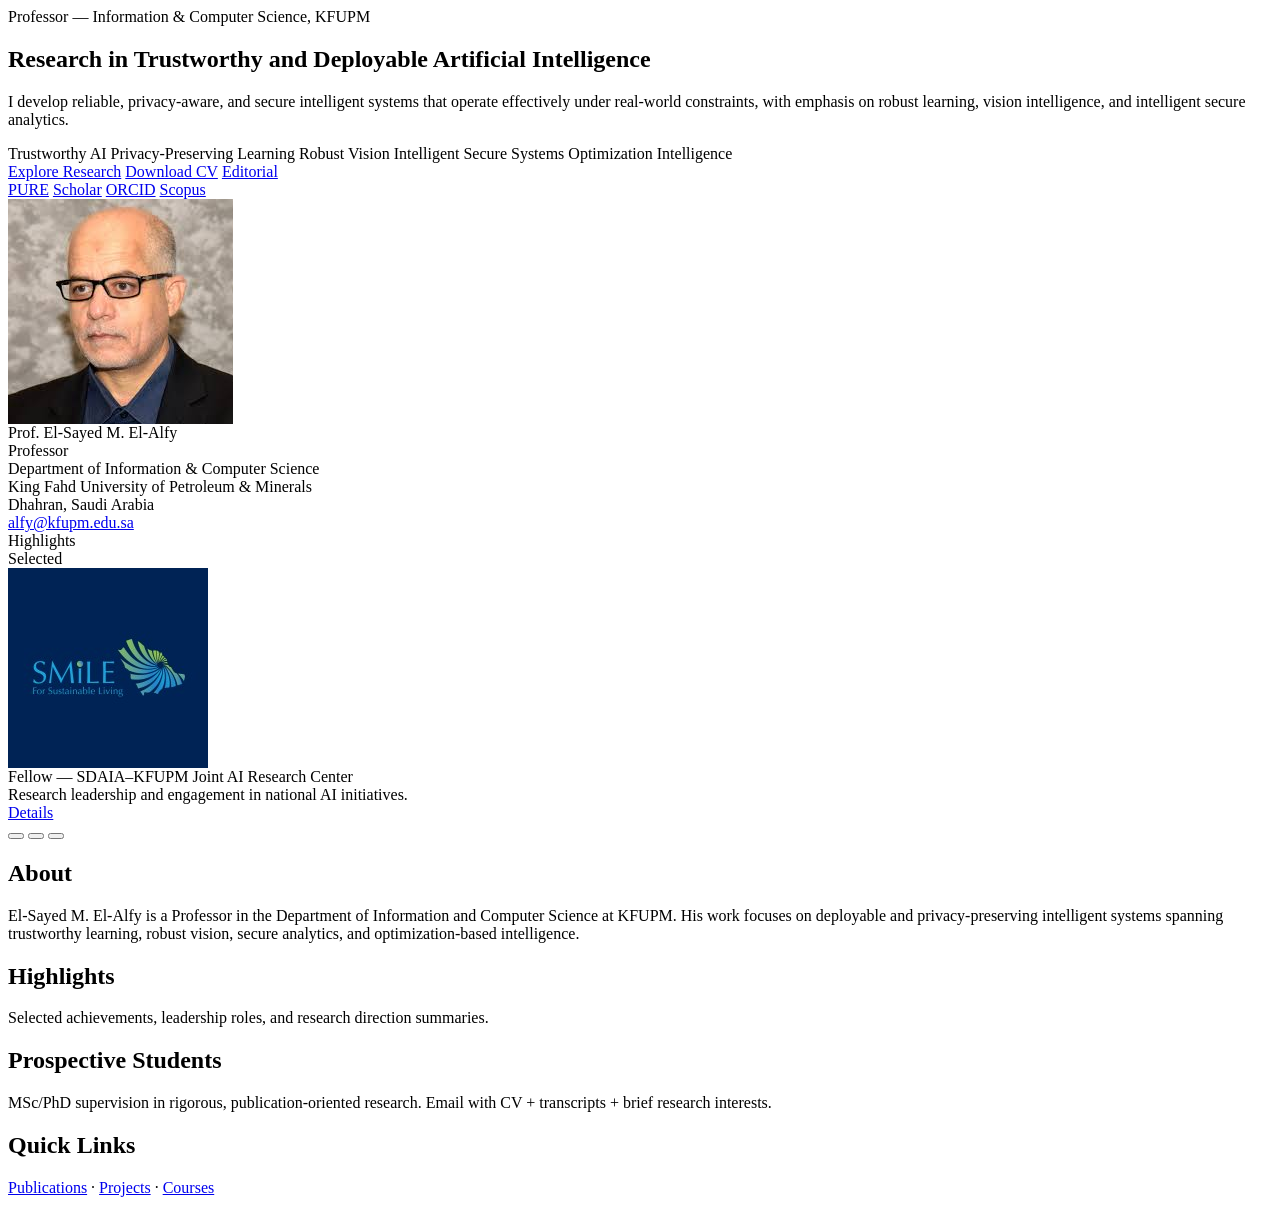
<file: home200.html>
<!-- =========================
home.html  (PARTIAL, injected into <main id="app"> by app.js)
Do NOT include <html> / <head> / <body> here.
========================= -->

<section id="home" class="section">

  <!-- TOP ROW: LEFT HERO + RIGHT HIGHLIGHTS -->
  <div class="homeHero__row">

    <!-- LEFT: HERO (you can edit text freely) -->
    <div class="card heroBox" aria-label="Hero">
      <p class="kicker">Professor — Information &amp; Computer Science, KFUPM</p>

      <h1 class="h1">Research in Trustworthy and Deployable Artificial Intelligence</h1>

      <p class="lead">
        I develop reliable, privacy-aware, and secure intelligent systems that operate effectively under real-world constraints,
        with emphasis on robust learning, vision intelligence, and intelligent secure analytics.
      </p>

      <div class="pillRow" aria-label="Research tags">
        <span class="pill">Trustworthy AI</span>
        <span class="pill">Privacy-Preserving Learning</span>
        <span class="pill">Robust Vision</span>
        <span class="pill">Intelligent Secure Systems</span>
        <span class="pill">Optimization Intelligence</span>
      </div>

      <div class="actions">
        <a class="btn btn--primary" href="#research/overview" data-route="research">Explore Research</a>
        <a class="btn" href="assets/cv.pdf" target="_blank" rel="noopener">Download CV</a>
        <a class="btn" href="#service/editorial" data-route="service">Editorial</a>
      </div>

      <div class="miniLinks" aria-label="Profile links">
        <a class="miniLink" href="https://pure.kfupm.edu.sa/en/persons/elsayed-elalfy/" target="_blank" rel="noopener">PURE</a>
        <a class="miniLink" href="https://scholar.google.com/citations?hl=en&user=2a51Yt8AAAAJ&view_op=list_works&sortby=pubdate" target="_blank" rel="noopener">Scholar</a>
        <a class="miniLink" href="https://orcid.org/0000-0001-6279-9776" target="_blank" rel="noopener">ORCID</a>
        <a class="miniLink" href="#" aria-disabled="true" title="Add your Scopus link">Scopus</a>
      </div>
    </div>

    <!-- RIGHT: PROFILE HEADER + HIGHLIGHTS (rotating) -->
    <aside class="card sideBox" aria-label="Highlights">

      <!-- Profile header (compact, polished) -->
      <div class="profileHeader">
        <img class="profilePhoto" src="assets/portrait.jpg" alt="Prof. El-Sayed M. El-Alfy" loading="lazy">
        <div class="profileInfo">
          <div class="profileName">Prof. El-Sayed M. El-Alfy</div>
          <div class="profileMeta">
            Professor<br>
            Department of Information &amp; Computer Science<br>
            King Fahd University of Petroleum &amp; Minerals<br>
            Dhahran, Saudi Arabia
          </div>
          <a class="profileEmail" href="mailto:alfy@kfupm.edu.sa">alfy@kfupm.edu.sa</a>
        </div>
      </div>

      <!-- Highlights rotator -->
      <div class="hlBox">
        <div class="hlHead">
          <div class="hlTitle">Highlights</div>
          <span class="hlTag">Selected</span>
        </div>

        <div class="hlItem">
          <img id="hlImg" class="hlImg" src="assets/highlights/h1.jpg" alt="Highlight image" loading="lazy">
          <div class="hlTextWrap">
            <div id="hlItemTitle" class="hlItemTitle">Fellow — SDAIA–KFUPM Joint AI Research Center</div>
            <div id="hlItemText" class="hlItemText">Research leadership and engagement in national AI initiatives.</div>
            <a id="hlItemLink" class="hlItemLink" href="https://pure.kfupm.edu.sa/en/persons/elsayed-elalfy/" target="_blank" rel="noopener">Details</a>
          </div>
        </div>

        <div class="hlDots" aria-label="Highlights navigation">
          <button class="dot is-active" data-i="0" aria-label="Highlight 1"></button>
          <button class="dot" data-i="1" aria-label="Highlight 2"></button>
          <button class="dot" data-i="2" aria-label="Highlight 3"></button>
        </div>
      </div>

    </aside>

  </div>
</section>

<!-- ABOUT -->
<section class="section">
  <div class="card">
    <h2 class="h2">About</h2>
    <p class="muted">
      El-Sayed M. El-Alfy is a Professor in the Department of Information and Computer Science at KFUPM.
      His work focuses on deployable and privacy-preserving intelligent systems spanning trustworthy learning,
      robust vision, secure analytics, and optimization-based intelligence.
    </p>
  </div>
</section>

<!-- LOWER ROW (same wireframe: 3 boxes) -->
<section class="section">
  <div class="homeLower__row">
    <div class="card">
      <h2 class="h2">Highlights</h2>
      <p class="muted">
        Selected achievements, leadership roles, and research direction summaries.
      </p>
    </div>

    <div class="card">
      <h2 class="h2">Prospective Students</h2>
      <p class="muted">
        MSc/PhD supervision in rigorous, publication-oriented research. Email with CV + transcripts + brief research interests.
      </p>
    </div>

    <div class="card">
      <h2 class="h2">Quick Links</h2>
      <p class="links">
        <a href="#publications/overview" data-route="publications">Publications</a>
        <span class="sep">·</span>
        <a href="#research/projects" data-route="research">Projects</a>
        <span class="sep">·</span>
        <a href="#teaching/courses" data-route="teaching">Courses</a>
      </p>
    </div>
  </div>
</section>
</file>
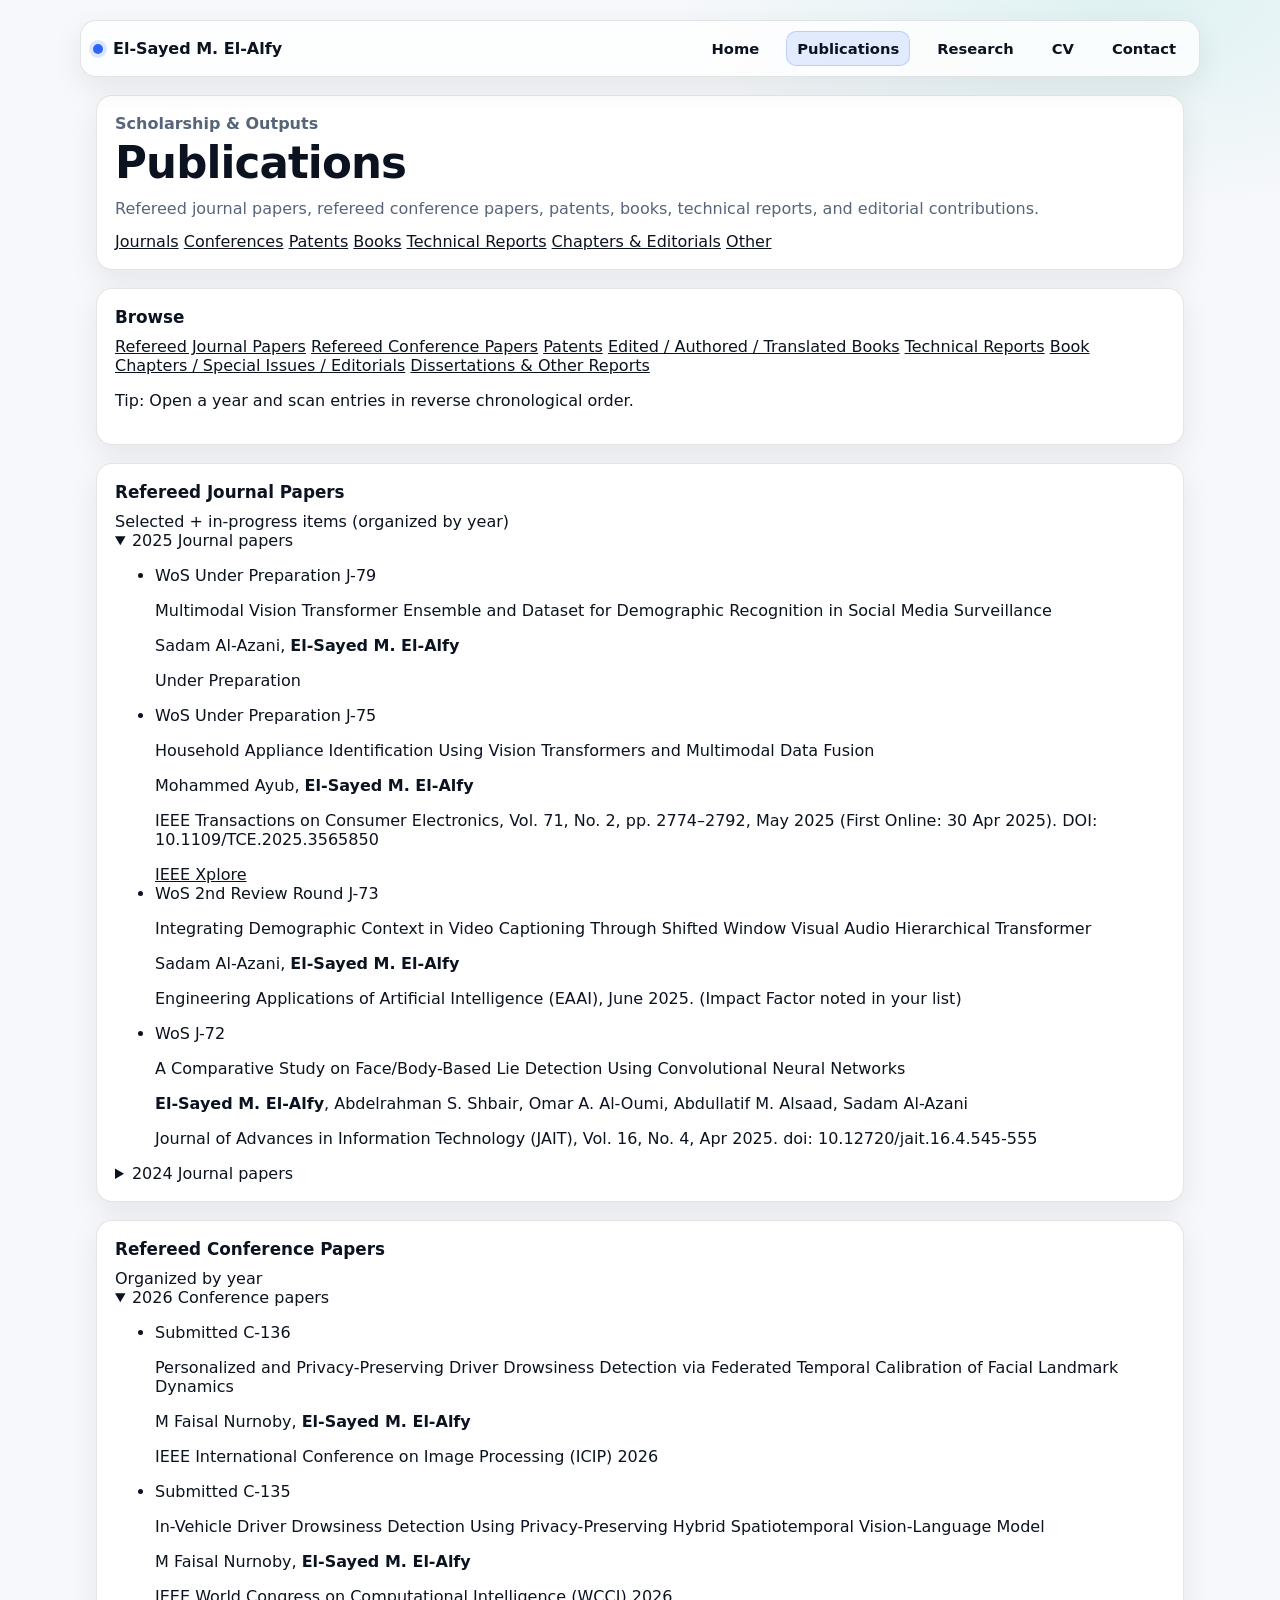
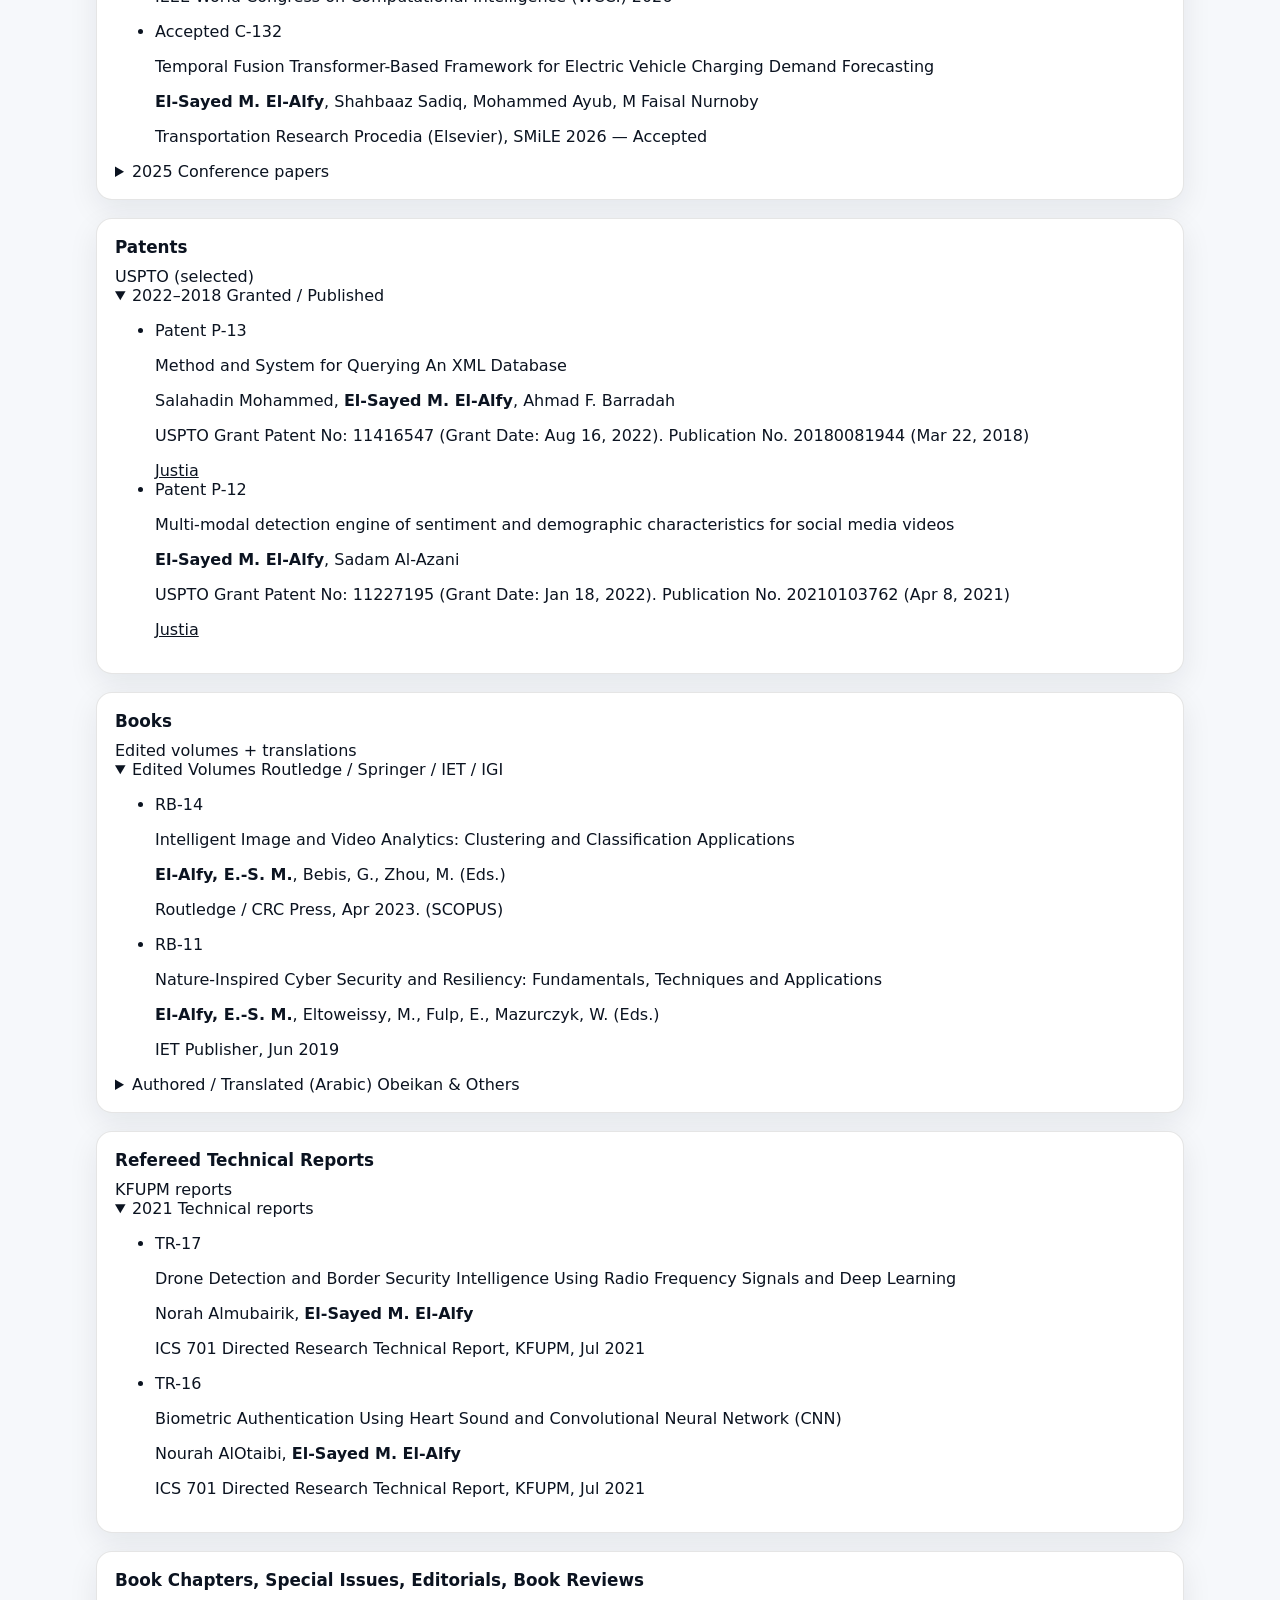
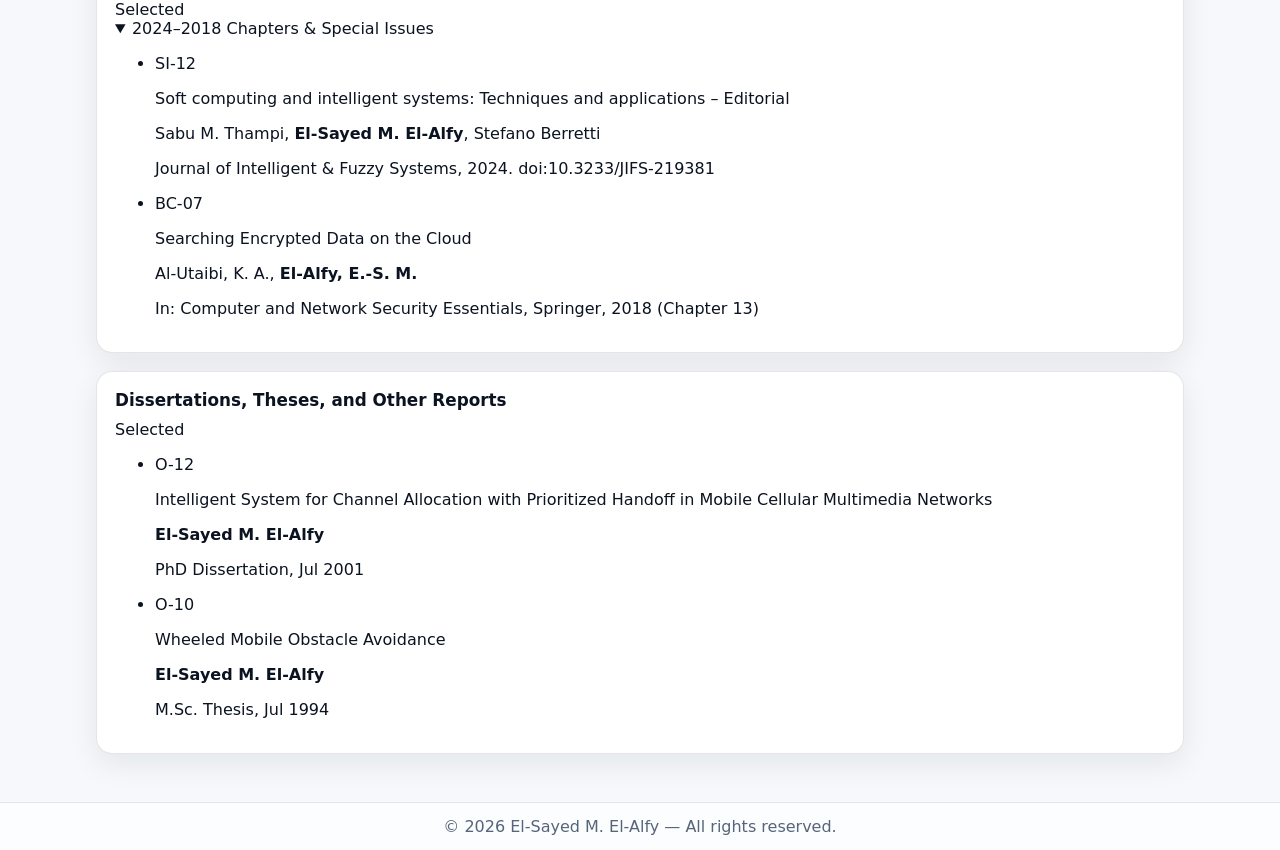
<file: publications100.html>
<!-- <section class="card pad anchor" id="overview">
  <div class="title">Publications</div>
  <div class="text">
    Full publication lists are maintained on Scholar and KFUPM PURE.
  </div>
  <div class="btnRow">
    <a class="btn btnPrimary" href="https://scholar.google.com/citations?user=2a51Yt8AAAAJ&hl=en" target="_blank" rel="noopener">Google Scholar</a>
    <a class="btn" href="https://pure.kfupm.edu.sa/en/persons/elsayed-elalfy/publications/" target="_blank" rel="noopener">KFUPM PURE</a>
  </div>
</section>

<section class="card pad" style="margin-top:14px;">
  <div class="title">Selected Publications</div>
  <ul class="text" style="margin:0; padding-left:18px;">
    <li>Paper Title — Venue / Year</li>
    <li>Paper Title — Venue / Year</li>
    <li>Paper Title — Venue / Year</li>
  </ul>
</section> -->


<!doctype html>
<html lang="en">
<head>
  <meta charset="utf-8" />
  <meta name="viewport" content="width=device-width, initial-scale=1" />
  <title>Publications | El-Sayed M. El-Alfy</title>
  <link rel="stylesheet" href="styles.css" />
</head>

<body>
  <!-- Topbar (keep consistent with your site) -->
  <header class="topbar">
    <div class="topbar__inner">
      <a class="brand" href="index.html">
        <span class="brand__mark"></span>
        <span>El-Sayed M. El-Alfy</span>
      </a>

      <nav class="nav nav--desktop">
        <a class="nav__link" href="index.html">Home</a>
        <a class="nav__link active" href="publications.html">Publications</a>
        <a class="nav__link" href="research.html">Research</a>
        <a class="nav__link" href="cv.html">CV</a>
        <a class="nav__link" href="contact.html">Contact</a>
      </nav>

      <button class="iconBtn" id="menuBtn" aria-label="Open menu">☰</button>
    </div>

    <!-- Optional: if you already have mobile menu behavior on other pages, keep it identical -->
    <div class="mobileMenu" id="mobileMenu">
      <nav class="nav nav--mobile">
        <a class="nav__link" href="index.html">Home</a>
        <a class="nav__link active" href="publications.html">Publications</a>
        <a class="nav__link" href="research.html">Research</a>
        <a class="nav__link" href="cv.html">CV</a>
        <a class="nav__link" href="contact.html">Contact</a>
      </nav>
    </div>
  </header>

  <main class="shell">
    <section class="card pubHeader">
      <p class="kicker">Scholarship & Outputs</p>
      <h1 class="h1">Publications</h1>
      <p class="lead">
        Refereed journal papers, refereed conference papers, patents, books, technical reports, and editorial contributions.
      </p>

      <div class="pubQuickNav" aria-label="Quick navigation">
        <a class="pubChip" href="#journals">Journals</a>
        <a class="pubChip" href="#conferences">Conferences</a>
        <a class="pubChip" href="#patents">Patents</a>
        <a class="pubChip" href="#books">Books</a>
        <a class="pubChip" href="#reports">Technical Reports</a>
        <a class="pubChip" href="#chapters">Chapters & Editorials</a>
        <a class="pubChip" href="#others">Other</a>
      </div>
    </section>

    <section class="section pubGrid">
      <!-- Left index -->
      <aside class="pubSide">
        <div class="card">
          <h2 class="h2">Browse</h2>

          <div class="pubIndex">
            <a href="#journals">Refereed Journal Papers</a>
            <a href="#conferences">Refereed Conference Papers</a>
            <a href="#patents">Patents</a>
            <a href="#books">Edited / Authored / Translated Books</a>
            <a href="#reports">Technical Reports</a>
            <a href="#chapters">Book Chapters / Special Issues / Editorials</a>
            <a href="#others">Dissertations & Other Reports</a>
          </div>

          <p class="smallNote">
            Tip: Open a year and scan entries in reverse chronological order.
          </p>
        </div>
      </aside>

      <!-- Main content -->
      <div class="pubMain">

        <!-- =========================
             JOURNALS
        ========================== -->
        <section id="journals" class="section card">
          <div class="pubBlockTitle">
            <h2 class="h2">Refereed Journal Papers</h2>
            <span class="pubCount">Selected + in-progress items (organized by year)</span>
          </div>

          <!-- 2025 -->
          <details class="yearGroup" open>
            <summary>
              <span>2025</span>
              <span class="yearMeta">Journal papers</span>
            </summary>

            <ul class="pubList">
              <li class="pubItem">
                <div class="pubTop">
                  <span class="badge badge--wos">WoS</span>
                  <span class="badge badge--prep">Under Preparation</span>
                  <span class="badge">J-79</span>
                </div>
                <p class="pubTitle">Multimodal Vision Transformer Ensemble and Dataset for Demographic Recognition in Social Media Surveillance</p>
                <p class="pubAuthors">Sadam Al-Azani, <strong>El-Sayed M. El-Alfy</strong></p>
                <p class="pubVenue">Under Preparation</p>
              </li>

              <li class="pubItem">
                <div class="pubTop">
                  <span class="badge badge--wos">WoS</span>
                  <span class="badge badge--prep">Under Preparation</span>
                  <span class="badge">J-75</span>
                </div>
                <p class="pubTitle">Household Appliance Identification Using Vision Transformers and Multimodal Data Fusion</p>
                <p class="pubAuthors">Mohammed Ayub, <strong>El-Sayed M. El-Alfy</strong></p>
                <p class="pubVenue">IEEE Transactions on Consumer Electronics, Vol. 71, No. 2, pp. 2774–2792, May 2025 (First Online: 30 Apr 2025). DOI: 10.1109/TCE.2025.3565850</p>
                <div class="pubLinks">
                  <a href="https://ieeexplore.ieee.org/document/10980365" target="_blank" rel="noreferrer">IEEE Xplore</a>
                </div>
              </li>

              <li class="pubItem">
                <div class="pubTop">
                  <span class="badge badge--wos">WoS</span>
                  <span class="badge badge--review">2nd Review Round</span>
                  <span class="badge">J-73</span>
                </div>
                <p class="pubTitle">Integrating Demographic Context in Video Captioning Through Shifted Window Visual Audio Hierarchical Transformer</p>
                <p class="pubAuthors">Sadam Al-Azani, <strong>El-Sayed M. El-Alfy</strong></p>
                <p class="pubVenue">Engineering Applications of Artificial Intelligence (EAAI), June 2025. (Impact Factor noted in your list)</p>
              </li>

              <li class="pubItem">
                <div class="pubTop">
                  <span class="badge badge--wos">WoS</span>
                  <span class="badge">J-72</span>
                </div>
                <p class="pubTitle">A Comparative Study on Face/Body-Based Lie Detection Using Convolutional Neural Networks</p>
                <p class="pubAuthors"><strong>El-Sayed M. El-Alfy</strong>, Abdelrahman S. Shbair, Omar A. Al-Oumi, Abdullatif M. Alsaad, Sadam Al-Azani</p>
                <p class="pubVenue">Journal of Advances in Information Technology (JAIT), Vol. 16, No. 4, Apr 2025. doi: 10.12720/jait.16.4.545-555</p>
              </li>

              <!-- Add remaining 2025 journal items here following the same pattern -->
            </ul>
          </details>

          <!-- 2024 -->
          <details class="yearGroup">
            <summary>
              <span>2024</span>
              <span class="yearMeta">Journal papers</span>
            </summary>

            <ul class="pubList">
              <li class="pubItem">
                <div class="pubTop">
                  <span class="badge badge--wos">WoS</span>
                  <span class="badge">J-68</span>
                </div>
                <p class="pubTitle">Expertise-informed Bayesian convolutional neural network for oil production forecasting</p>
                <p class="pubAuthors">Jianpeng Zang, Jian Wang, Kai Zhang, <strong>El-Sayed M. El-Alfy</strong>, Jacek Mańdziuk</p>
                <p class="pubVenue">Geoenergy Science and Engineering, vol. 240, Sept 2024, 213061. https://doi.org/10.1016/j.geoen.2024.213061</p>
              </li>

              <li class="pubItem">
                <div class="pubTop">
                  <span class="badge badge--wos">WoS</span>
                  <span class="badge">J-67</span>
                </div>
                <p class="pubTitle">Theory Guided Lagrange Programming Neural Network for Subsurface Flow Problems</p>
                <p class="pubAuthors">Jian Wang, Xiaofeng Xue, Zhixue Sun, Jun Yao, <strong>El-Sayed M. El-Alfy</strong>, Kai Zhang, Witold Pedrycz, Jacek Mandziuk</p>
                <p class="pubVenue">Engineering Applications of Artificial Intelligence, Volume 134, Aug 2024. https://doi.org/10.1016/j.engappai.2024.108656</p>
              </li>

              <!-- Add the rest of 2024 journal items... -->
            </ul>
          </details>

          <!-- Older years: repeat <details class="yearGroup"> ... </details> -->
        </section>


        <!-- =========================
             CONFERENCES
        ========================== -->
        <section id="conferences" class="section card">
          <div class="pubBlockTitle">
            <h2 class="h2">Refereed Conference Papers</h2>
            <span class="pubCount">Organized by year</span>
          </div>

          <details class="yearGroup" open>
            <summary>
              <span>2026</span>
              <span class="yearMeta">Conference papers</span>
            </summary>

            <ul class="pubList">
              <li class="pubItem">
                <div class="pubTop">
                  <span class="badge badge--submitted">Submitted</span>
                  <span class="badge">C-136</span>
                </div>
                <p class="pubTitle">Personalized and Privacy-Preserving Driver Drowsiness Detection via Federated Temporal Calibration of Facial Landmark Dynamics</p>
                <p class="pubAuthors">M Faisal Nurnoby, <strong>El-Sayed M. El-Alfy</strong></p>
                <p class="pubVenue">IEEE International Conference on Image Processing (ICIP) 2026</p>
              </li>

              <li class="pubItem">
                <div class="pubTop">
                  <span class="badge badge--submitted">Submitted</span>
                  <span class="badge">C-135</span>
                </div>
                <p class="pubTitle">In-Vehicle Driver Drowsiness Detection Using Privacy-Preserving Hybrid Spatiotemporal Vision-Language Model</p>
                <p class="pubAuthors">M Faisal Nurnoby, <strong>El-Sayed M. El-Alfy</strong></p>
                <p class="pubVenue">IEEE World Congress on Computational Intelligence (WCCI) 2026</p>
              </li>

              <li class="pubItem">
                <div class="pubTop">
                  <span class="badge badge--accepted">Accepted</span>
                  <span class="badge">C-132</span>
                </div>
                <p class="pubTitle">Temporal Fusion Transformer-Based Framework for Electric Vehicle Charging Demand Forecasting</p>
                <p class="pubAuthors"><strong>El-Sayed M. El-Alfy</strong>, Shahbaaz Sadiq, Mohammed Ayub, M Faisal Nurnoby</p>
                <p class="pubVenue">Transportation Research Procedia (Elsevier), SMiLE 2026 — Accepted</p>
              </li>

              <!-- Add C-131, C-130, C-129... -->
            </ul>
          </details>

          <details class="yearGroup">
            <summary>
              <span>2025</span>
              <span class="yearMeta">Conference papers</span>
            </summary>

            <ul class="pubList">
              <li class="pubItem">
                <div class="pubTop">
                  <span class="badge">C-125</span>
                </div>
                <p class="pubTitle">Domain Adaptation Using Adversarial Neural Network with Correlation Alignment Loss for Household Appliance Classification</p>
                <p class="pubAuthors">Mohammed Ayub, <strong>El-Sayed M. El-Alfy</strong></p>
                <p class="pubVenue">International Joint Conference on Neural Networks (IJCNN), Rome, 30 Jun – 5 Jul 2025. DOI: 10.1109/IJCNN64981.2025.11227200</p>
                <div class="pubLinks">
                  <a href="https://doi.org/10.1109/IJCNN64981.2025.11227200" target="_blank" rel="noreferrer">DOI</a>
                </div>
              </li>

              <li class="pubItem">
                <div class="pubTop">
                  <span class="badge">C-124</span>
                </div>
                <p class="pubTitle">Exploring Curricular Synergy Between ACM CS2023 Knowledge Areas and the UN Sustainable Development Goals</p>
                <p class="pubAuthors"><strong>El-Sayed M. El-Alfy</strong></p>
                <p class="pubVenue">IEEE ITIKD 2025, Manama, Bahrain, 13–15 Apr 2025. DOI: 10.1109/ITIKD63574.2025.11005364</p>
              </li>

              <!-- Add remaining 2025 conference items -->
            </ul>
          </details>

          <!-- Older years: repeat -->
        </section>


        <!-- =========================
             PATENTS
        ========================== -->
        <section id="patents" class="section card">
          <div class="pubBlockTitle">
            <h2 class="h2">Patents</h2>
            <span class="pubCount">USPTO (selected)</span>
          </div>

          <details class="yearGroup" open>
            <summary>
              <span>2022–2018</span>
              <span class="yearMeta">Granted / Published</span>
            </summary>

            <ul class="pubList">
              <li class="pubItem">
                <div class="pubTop">
                  <span class="badge badge--patent">Patent</span>
                  <span class="badge">P-13</span>
                </div>
                <p class="pubTitle">Method and System for Querying An XML Database</p>
                <p class="pubAuthors">Salahadin Mohammed, <strong>El-Sayed M. El-Alfy</strong>, Ahmad F. Barradah</p>
                <p class="pubVenue">USPTO Grant Patent No: 11416547 (Grant Date: Aug 16, 2022). Publication No. 20180081944 (Mar 22, 2018)</p>
                <div class="pubLinks">
                  <a href="https://patents.justia.com/patent/11416547" target="_blank" rel="noreferrer">Justia</a>
                </div>
              </li>

              <li class="pubItem">
                <div class="pubTop">
                  <span class="badge badge--patent">Patent</span>
                  <span class="badge">P-12</span>
                </div>
                <p class="pubTitle">Multi-modal detection engine of sentiment and demographic characteristics for social media videos</p>
                <p class="pubAuthors"><strong>El-Sayed M. El-Alfy</strong>, Sadam Al-Azani</p>
                <p class="pubVenue">USPTO Grant Patent No: 11227195 (Grant Date: Jan 18, 2022). Publication No. 20210103762 (Apr 8, 2021)</p>
                <div class="pubLinks">
                  <a href="https://patents.justia.com/patent/11227195" target="_blank" rel="noreferrer">Justia</a>
                </div>
              </li>

              <!-- Add remaining patents P-11...P-01 -->
            </ul>
          </details>
        </section>


        <!-- =========================
             BOOKS
        ========================== -->
        <section id="books" class="section card">
          <div class="pubBlockTitle">
            <h2 class="h2">Books</h2>
            <span class="pubCount">Edited volumes + translations</span>
          </div>

          <details class="yearGroup" open>
            <summary>
              <span>Edited Volumes</span>
              <span class="yearMeta">Routledge / Springer / IET / IGI</span>
            </summary>

            <ul class="pubList">
              <li class="pubItem">
                <div class="pubTop">
                  <span class="badge">RB-14</span>
                </div>
                <p class="pubTitle">Intelligent Image and Video Analytics: Clustering and Classification Applications</p>
                <p class="pubAuthors"><strong>El-Alfy, E.-S. M.</strong>, Bebis, G., Zhou, M. (Eds.)</p>
                <p class="pubVenue">Routledge / CRC Press, Apr 2023. (SCOPUS)</p>
              </li>

              <li class="pubItem">
                <div class="pubTop">
                  <span class="badge">RB-11</span>
                </div>
                <p class="pubTitle">Nature-Inspired Cyber Security and Resiliency: Fundamentals, Techniques and Applications</p>
                <p class="pubAuthors"><strong>El-Alfy, E.-S. M.</strong>, Eltoweissy, M., Fulp, E., Mazurczyk, W. (Eds.)</p>
                <p class="pubVenue">IET Publisher, Jun 2019</p>
              </li>

              <!-- Add remaining edited volumes -->
            </ul>
          </details>

          <details class="yearGroup">
            <summary>
              <span>Authored / Translated (Arabic)</span>
              <span class="yearMeta">Obeikan & Others</span>
            </summary>

            <ul class="pubList">
              <li class="pubItem">
                <div class="pubTop">
                  <span class="badge">TB-06</span>
                  <span class="badge badge--prep">In Preparation</span>
                </div>
                <p class="pubTitle">كيف تتميز أكاديميا في عصر الذكاء التوليدي؟ دليل الطالب الجامعي</p>
                <p class="pubAuthors"><strong>السيد الألفي</strong></p>
                <p class="pubVenue">2026 (قيد الإعداد)</p>
              </li>

              <!-- Add TB-05..TB-01 -->
            </ul>
          </details>
        </section>


        <!-- =========================
             TECHNICAL REPORTS
        ========================== -->
        <section id="reports" class="section card">
          <div class="pubBlockTitle">
            <h2 class="h2">Refereed Technical Reports</h2>
            <span class="pubCount">KFUPM reports</span>
          </div>

          <details class="yearGroup" open>
            <summary>
              <span>2021</span>
              <span class="yearMeta">Technical reports</span>
            </summary>

            <ul class="pubList">
              <li class="pubItem">
                <div class="pubTop"><span class="badge">TR-17</span></div>
                <p class="pubTitle">Drone Detection and Border Security Intelligence Using Radio Frequency Signals and Deep Learning</p>
                <p class="pubAuthors">Norah Almubairik, <strong>El-Sayed M. El-Alfy</strong></p>
                <p class="pubVenue">ICS 701 Directed Research Technical Report, KFUPM, Jul 2021</p>
              </li>

              <li class="pubItem">
                <div class="pubTop"><span class="badge">TR-16</span></div>
                <p class="pubTitle">Biometric Authentication Using Heart Sound and Convolutional Neural Network (CNN)</p>
                <p class="pubAuthors">Nourah AlOtaibi, <strong>El-Sayed M. El-Alfy</strong></p>
                <p class="pubVenue">ICS 701 Directed Research Technical Report, KFUPM, Jul 2021</p>
              </li>

              <!-- Add TR-15..TR-01 -->
            </ul>
          </details>
        </section>


        <!-- =========================
             CHAPTERS & EDITORIALS
        ========================== -->
        <section id="chapters" class="section card">
          <div class="pubBlockTitle">
            <h2 class="h2">Book Chapters, Special Issues, Editorials, Book Reviews</h2>
            <span class="pubCount">Selected</span>
          </div>

          <details class="yearGroup" open>
            <summary>
              <span>2024–2018</span>
              <span class="yearMeta">Chapters & Special Issues</span>
            </summary>

            <ul class="pubList">
              <li class="pubItem">
                <div class="pubTop">
                  <span class="badge">SI-12</span>
                </div>
                <p class="pubTitle">Soft computing and intelligent systems: Techniques and applications – Editorial</p>
                <p class="pubAuthors">Sabu M. Thampi, <strong>El-Sayed M. El-Alfy</strong>, Stefano Berretti</p>
                <p class="pubVenue">Journal of Intelligent & Fuzzy Systems, 2024. doi:10.3233/JIFS-219381</p>
              </li>

              <li class="pubItem">
                <div class="pubTop">
                  <span class="badge">BC-07</span>
                </div>
                <p class="pubTitle">Searching Encrypted Data on the Cloud</p>
                <p class="pubAuthors">Al-Utaibi, K. A., <strong>El-Alfy, E.-S. M.</strong></p>
                <p class="pubVenue">In: Computer and Network Security Essentials, Springer, 2018 (Chapter 13)</p>
              </li>

              <!-- Add the rest BC-08..BC-01 and SI-11..SI-01 -->
            </ul>
          </details>
        </section>


        <!-- =========================
             OTHERS
        ========================== -->
        <section id="others" class="section card">
          <div class="pubBlockTitle">
            <h2 class="h2">Dissertations, Theses, and Other Reports</h2>
            <span class="pubCount">Selected</span>
          </div>

          <ul class="pubList">
            <li class="pubItem">
              <div class="pubTop"><span class="badge">O-12</span></div>
              <p class="pubTitle">Intelligent System for Channel Allocation with Prioritized Handoff in Mobile Cellular Multimedia Networks</p>
              <p class="pubAuthors"><strong>El-Sayed M. El-Alfy</strong></p>
              <p class="pubVenue">PhD Dissertation, Jul 2001</p>
            </li>

            <li class="pubItem">
              <div class="pubTop"><span class="badge">O-10</span></div>
              <p class="pubTitle">Wheeled Mobile Obstacle Avoidance</p>
              <p class="pubAuthors"><strong>El-Sayed M. El-Alfy</strong></p>
              <p class="pubVenue">M.Sc. Thesis, Jul 1994</p>
            </li>

            <!-- Add remaining O-* items -->
          </ul>
        </section>

      </div>
    </section>
  </main>

  <footer class="footer">
    © <span id="year"></span> El-Sayed M. El-Alfy — All rights reserved.
  </footer>

  <script>
    // Keep minimal and optional (footer year + mobile menu)
    document.getElementById("year").textContent = new Date().getFullYear();

    const btn = document.getElementById("menuBtn");
    const menu = document.getElementById("mobileMenu");
    if(btn && menu){
      btn.addEventListener("click", () => menu.classList.toggle("is-open"));
    }
  </script>
</body>
</html>
</file>
<file: styles.css>
/* =========================================================
   Clean, theme-safe stylesheet (default = Light)
   - Works on Desktop + Mobile
   - Dark theme via: <html data-theme="dark">
   - No duplicated/conflicting rules
   - No hard-coded light-only text colors
========================================================= */

/* =========================
   Theme tokens
========================= */
:root{
  --bg: #f6f8fb;
  --card: #ffffff;
  --text: #0b1320;
  --muted: #56657a;

  --border: rgba(0,0,0,0.10);
  --shadow: 0 10px 30px rgba(14, 24, 42, 0.08);

  --radius: 16px;
  --max: 1120px;

  /* Optional accents */
  --brand: #2b66ff;
  --brandSoft: rgba(43,102,255,0.12);
  --hover: rgba(0,0,0,0.04);
}

/* Dark overrides */
html[data-theme="dark"]{
  --bg: #0b1220;
  --card: rgba(255,255,255,0.06);
  --text: #eaf0ff;
  --muted: rgba(234,240,255,0.72);

  --border: rgba(255,255,255,0.14);
  --shadow: 0 14px 34px rgba(0,0,0,0.38);

  --hover: rgba(255,255,255,0.06);
}

/* Let browser controls match theme */
html[data-theme="dark"]{ color-scheme: dark; }
html[data-theme="light"]{ color-scheme: light; }

/* =========================
   Base reset
========================= */
*{ box-sizing:border-box; }
html, body{ margin:0; padding:0; }

html{ scroll-behavior:smooth; }
section[id]{ scroll-margin-top: 110px; }

body{
  font-family: ui-sans-serif, system-ui, -apple-system, Segoe UI, Roboto, Helvetica, Arial;
  color: var(--text);
  background:
    radial-gradient(900px 420px at 12% -10%, rgba(43,102,255,0.12), transparent 55%),
    radial-gradient(900px 420px at 88% 0%, rgba(20,184,166,0.10), transparent 50%),
    var(--bg);
}

a{ color: inherit; }
a:hover{ text-decoration: underline; }

/* =========================
   Topbar (glass card)
========================= */
.topbar{
  position: sticky;
  top: 10px;
  z-index: 50;
  padding: 10px 0;
  background: transparent;
}

.topbar__inner{
  max-width: var(--max);
  margin: 0 auto;
  padding: 10px 12px;

  display:flex;
  align-items:center;
  justify-content:space-between;
  gap: 12px;

  border-radius: 16px;
  border: 1px solid var(--border);
  background: rgba(255,255,255,0.78);
  backdrop-filter: blur(12px);
  box-shadow: var(--shadow);
}

html[data-theme="dark"] .topbar__inner{
  background: rgba(10, 16, 28, 0.65);
  backdrop-filter: blur(14px);
}

.brand{
  display:flex;
  align-items:center;
  gap: 10px;
  text-decoration:none;
  color: inherit;
  font-weight: 850;
}

.brand__mark{
  width: 10px;
  height: 10px;
  border-radius: 999px;
  background: var(--brand);
  box-shadow: 0 0 0 4px rgba(43,102,255,0.15);
}

/* =========================
   Desktop Nav
========================= */
.nav{
  display:flex;
  align-items:center;
  gap: 16px;
}

.nav__link{
  text-decoration:none;
  color: var(--text);
  font-weight: 650;
  font-size: 0.92rem;
  padding: 8px 10px;
  border-radius: 10px;
  border: 1px solid transparent;
}
.nav__link:hover{
  background: var(--hover);
  text-decoration:none;
}
.nav__link.active{
  background: var(--brandSoft);
  border-color: rgba(43,102,255,0.22);
}

.navItem{ position: relative; }
.nav__link--parent{ cursor: pointer; }
.caret{ margin-left: 6px; font-size: 0.85em; opacity: 0.8; }

/* Dropdown */
.dropdown{
  position:absolute;
  top: calc(100% + 8px);
  left: 0;
  min-width: 220px;

  background: var(--card);
  border: 1px solid var(--border);
  border-radius: 12px;
  box-shadow: var(--shadow);

  padding: 8px;
  display:none;
  z-index: 200;
}

html[data-theme="dark"] .dropdown{
  background: rgba(10, 16, 28, 0.92);
}

.dropdown::before{
  content:"";
  position:absolute;
  top:-8px;
  left:0; right:0;
  height:8px;
}

/* Default hidden; open on hover, or keyboard focus on parent */
.navItem > .dropdown{ display:none; }
.navItem:hover > .dropdown{ display:block; }
.navItem > .nav__link--parent:focus-visible + .dropdown{ display:block; }

.dropdown a{
  display:block;
  padding: 10px 10px;
  border-radius: 10px;
  text-decoration:none;
  color: var(--text);
  font-weight: 650;
  font-size: 0.78rem;
}
.dropdown a:hover{
  background: var(--hover);
  text-decoration:none;
}

/* =========================
   Topbar actions: Social + Settings
========================= */
.topbarActions{
  display:flex;
  align-items:center;
  gap: 10px;
}

.socialBar{
  display:flex;
  align-items:center;
  gap: 8px;
}

.iconLink{
  width: 34px;
  height: 34px;
  display:inline-flex;
  align-items:center;
  justify-content:center;

  border-radius: 12px;
  border: 1px solid var(--border);
  background: color-mix(in srgb, var(--card) 85%, transparent);

  text-decoration:none;
  color: var(--text);
  font-weight: 900;
  font-size: 0.78rem;
  line-height: 1;
}
.iconLink:hover{
  background: var(--hover);
  text-decoration:none;
}

/* Settings button */
.settingsBtn{
  display:inline-flex;
  align-items:center;
  gap: 8px;

  padding: 8px 10px;
  border-radius: 12px;
  border: 1px solid var(--border);
  background: color-mix(in srgb, var(--card) 85%, transparent);

  cursor:pointer;
  font-weight: 850;
  color: var(--text);
}
.settingsBtn:hover{ background: var(--hover); }

.settingsBtn__label{ font-size: 0.88rem; }
@media (max-width: 900px){
  .settingsBtn__label{ display:none; }
}

/* Settings dropdown (matches your DevTools: #settingsDropdown .ddTitle .ddOption .ddDivider) */
.dropdown--settings{
  min-width: 250px;
  padding: 10px;
}

#settingsDropdown .ddSection{ display:flex; flex-direction:column; gap: 6px; }

#settingsDropdown .ddTitle{
  font-size: 0.78rem;
  font-weight: 900;
  color: color-mix(in srgb, var(--text) 55%, transparent);
  padding: 4px 6px;
}

#settingsDropdown .ddOption{
  text-align:left;
  width:100%;
  padding: 10px 10px;
  border-radius: 10px;
  border: 1px solid transparent;
  background: transparent;
  cursor:pointer;
  font-weight: 750;
  font-size: 0.86rem;
  color: var(--text);
}
#settingsDropdown .ddOption:hover{
  background: var(--hover);
}
#settingsDropdown .ddOption.is-active{
  background: color-mix(in srgb, var(--brand) 18%, transparent);
  border-color: color-mix(in srgb, var(--brand) 35%, transparent);
  color: var(--text);
}

#settingsDropdown .ddDivider{
  height: 1px;
  background: color-mix(in srgb, var(--text) 12%, transparent);
  margin: 10px 0;
}

/* If you use JS to toggle settings open: .navItem--settings.is-open */
.navItem--settings .dropdown{ display:none; }
.navItem--settings.is-open .dropdown{ display:block; }

/* =========================
   Mobile nav
========================= */
.iconBtn{
  display:none;
  border: 1px solid var(--border);
  background: color-mix(in srgb, var(--card) 85%, transparent);
  padding: 8px 10px;
  border-radius: 12px;
  box-shadow: 0 8px 18px rgba(0,0,0,0.06);
  cursor:pointer;
  color: var(--text);
}
.iconBtn:hover{ background: var(--hover); }

.mobileMenu{
  display:none;
  max-width: var(--max);
  margin: 10px auto 0;
  padding: 10px;

  border-radius: 16px;
  border: 1px solid var(--border);
  background: color-mix(in srgb, var(--card) 92%, transparent);
  backdrop-filter: blur(12px);
  box-shadow: var(--shadow);
}

html[data-theme="dark"] .mobileMenu{
  background: rgba(10, 16, 28, 0.92);
}

.nav--mobile{
  max-width: var(--max);
  margin: 0 auto;
  padding: 10px 16px 14px;
  display:flex;
  flex-direction:column;
  gap: 10px;
}

/* Mobile groups (details/summary) */
.mobileGroup{
  border: 1px solid var(--border);
  border-radius: 14px;
  padding: 8px;
  margin: 6px 0;
  background: color-mix(in srgb, var(--card) 85%, transparent);
}

.mobileGroup summary{
  cursor:pointer;
  font-weight: 800;
  padding: 8px 10px;
  border-radius: 10px;
  color: var(--text);
}
.mobileGroup summary:hover{ background: var(--hover); }
.mobileGroup summary::-webkit-details-marker{ display:none; }

.mobileSubLink{
  display:block;
  padding: 8px 12px;
  text-decoration:none;
  color: var(--text);
  font-weight: 650;
  border-radius: 10px;
}
.mobileSubLink:hover{
  background: var(--hover);
  text-decoration:none;
}

/* Responsive switch */
@media (max-width: 900px){
  .nav--desktop{ display:none; }
  .iconBtn{ display:inline-flex; align-items:center; }
  .mobileMenu.is-open{ display:block; }
}

/* Mobile font scaling (single source of truth) */
@media (max-width: 900px){
  .nav--mobile .nav__link{
    font-size: 0.82rem;
    padding: 8px 10px;
    font-weight: 750;
  }
  .mobileGroup summary{
    font-size: 0.84rem;
    font-weight: 850;
  }
  .mobileSubLink{
    font-size: 0.78rem;
    font-weight: 650;
  }
}

/* =========================
   Shell / layout
========================= */
.shell{
  max-width: var(--max);
  margin: 0 auto;
  padding: 18px 16px 48px;
}

.section{ margin-top: 18px; }

.card{
  background: var(--card);
  border: 1px solid var(--border);
  border-radius: var(--radius);
  box-shadow: var(--shadow);
  padding: 18px;
  min-width: 0;
}

.h1{
  font-size: clamp(2rem, 3.4vw, 3.2rem);
  line-height: 1.05;
  margin: 6px 0 10px;
  letter-spacing: -0.02em;
}

.h2{
  font-size: 1.05rem;
  margin: 0 0 10px;
  font-weight: 850;
}

/* Match your HTML: .h3 */
.h3{
  font-size: 1.35rem;
  margin: 0 0 10px;
  font-weight: 900;
  line-height: 1.25;
}

.kicker{
  margin: 0 0 8px;
  font-weight: 750;
  color: var(--muted);
}

.lead{
  margin: 0 0 12px;
  color: var(--muted);
  line-height: 1.45;
}

.muted{
  color: var(--muted);
  line-height: 1.55;
  margin: 0;
}

/* =========================
   HOME wireframe grids
========================= */
.homeHero__row{
  display: grid;
  grid-template-columns: minmax(0,1fr) 420px;
  gap: 18px;
  align-items: start;
}
.homeLower__row{
  display: grid;
  grid-template-columns: repeat(3, minmax(0, 1fr));
  gap: 18px;
}
@media (max-width: 980px){
  .homeHero__row{ grid-template-columns: 1fr; }
}
@media (max-width: 900px){
  .homeLower__row{ grid-template-columns: 1fr; }
}

/* =========================
   Hero tags + actions
========================= */
.pillRow{
  display:flex;
  flex-wrap:wrap;
  gap: 8px;
  margin: 10px 0 12px;
}

.pill{
  display:inline-flex;
  align-items:center;
  padding: 6px 10px;
  border-radius: 999px;
  border: 1px solid var(--border);
  font-size: 0.82rem;
  color: var(--text);
  background: color-mix(in srgb, var(--card) 85%, transparent);
}

.actions{
  display:flex;
  flex-wrap:wrap;
  gap: 10px;
  margin-top: 6px;
}

.btn{
  display:inline-flex;
  align-items:center;
  justify-content:center;
  padding: 10px 12px;
  border-radius: 12px;
  border: 1px solid var(--border);
  background: color-mix(in srgb, var(--card) 92%, transparent);
  text-decoration:none;
  color: var(--text);
  font-weight: 850;
  font-size: 0.92rem;
}
.btn:hover{
  background: var(--hover);
  text-decoration:none;
}

.btn--primary{
  background: color-mix(in srgb, var(--brand) 18%, transparent);
  border-color: color-mix(in srgb, var(--brand) 35%, transparent);
}

.miniLinks{
  display:flex;
  flex-wrap:wrap;
  gap: 8px;
  margin-top: 12px;
}
.miniLink{
  display:inline-flex;
  padding: 6px 10px;
  border-radius: 999px;
  border: 1px solid var(--border);
  font-size: 0.82rem;
  text-decoration:none;
  color: var(--text);
  font-weight: 850;
  background: color-mix(in srgb, var(--card) 85%, transparent);
}
.miniLink:hover{ background: var(--hover); text-decoration:none; }

/* =========================
   Profile (left card)
========================= */
.profileHeader{
  display:grid;
  grid-template-columns: 86px minmax(0,1fr);
  gap: 12px;
  align-items: start;
  padding-bottom: 12px;
  border-bottom: 1px solid color-mix(in srgb, var(--text) 10%, transparent);
}

.profilePhoto{
  width: 86px;
  height: 86px;
  object-fit: cover;
  border-radius: 14px;
  display:block;
}

.profileName{
  font-weight: 900;
  font-size: 1.02rem;
  margin-bottom: 6px;
}

.profileMeta{
  font-size: 0.88rem;
  line-height: 1.35;
  color: var(--muted);
  margin-bottom: 6px;
}

.profileLinks a{
  text-decoration: none;
  font-weight: 850;
}
.profileLinks a:hover{ text-decoration: underline; }

/* =========================
   Highlights (right card)
========================= */
.hlBox{ margin-top: 12px; }

.hlHead{
  display:flex;
  align-items:center;
  justify-content:space-between;
  gap: 10px;
  margin-bottom: 10px;
}

.hlTitle{ font-weight: 900; font-size: 0.98rem; }

.hlTag{
  font-size: 0.75rem;
  padding: 4px 10px;
  border-radius: 999px;
  border: 1px solid var(--border);
  color: var(--muted);
  background: color-mix(in srgb, var(--card) 85%, transparent);
}

.hlItem{
  display:grid;
  grid-template-columns: 92px minmax(0,1fr);
  gap: 12px;
  align-items:start;
}

.hlImg{
  width: 92px;
  height: 70px;
  object-fit: cover;
  border-radius: 12px;
  display:block;
}

.hlItemTitle{
  font-weight: 850;
  font-size: 0.95rem;
  line-height: 1.25;
  margin-bottom: 6px;
  color: var(--text);
}

.hlItemText{
  font-size: 0.9rem;
  color: var(--muted);
  line-height: 1.35;
  margin-bottom: 8px;
}

.hlItemLink{
  font-size: 0.9rem;
  font-weight: 850;
  text-decoration:none;
  color: color-mix(in srgb, var(--brand) 55%, var(--text));
}
.hlItemLink:hover{ text-decoration: underline; }

/* Highlight dots (theme-safe) */
.hlDots{
  display:flex;
  justify-content:center;
  gap: 6px;
  margin-top: 10px;
}
.dot{
  width: 8px;
  height: 8px;
  border-radius: 999px;
  border: 0;
  background: color-mix(in srgb, var(--text) 25%, transparent);
  cursor:pointer;
}
.dot.is-active{
  background: color-mix(in srgb, var(--text) 65%, transparent);
}

/* =========================
   Skeleton (shimmer)
========================= */
.skeleton{ background: transparent; border: 0; box-shadow: none; padding: 0; }

@keyframes shimmer{
  0%{ background-position: 0% 0; }
  100%{ background-position: 200% 0; }
}

.skeleton__bar{
  height: 14px;
  border-radius: 999px;
  background: linear-gradient(90deg,
    color-mix(in srgb, var(--text) 10%, transparent),
    color-mix(in srgb, var(--text) 4%, transparent),
    color-mix(in srgb, var(--text) 10%, transparent)
  );
  background-size: 200% 100%;
  animation: shimmer 1.0s linear infinite;
  margin: 10px 0;
}
.skeleton__bar.short{ width: 55%; }

.skeleton__grid{
  display:grid;
  grid-template-columns: 1fr 1fr;
  gap: 14px;
  margin-top: 12px;
}
.skeleton__card{
  height: 120px;
  border-radius: 16px;
  background: linear-gradient(90deg,
    color-mix(in srgb, var(--text) 10%, transparent),
    color-mix(in srgb, var(--text) 4%, transparent),
    color-mix(in srgb, var(--text) 10%, transparent)
  );
  background-size: 200% 100%;
  animation: shimmer 1.0s linear infinite;
}
@media (max-width: 900px){
  .skeleton__grid{ grid-template-columns: 1fr; }
}

/* =========================
   Footer
========================= */
.footer{
  border-top: 1px solid var(--border);
  padding: 14px 16px;
  text-align: center;
  color: var(--muted);
  background: color-mix(in srgb, var(--card) 70%, transparent);
}

/* Utility */
.disabled-section{ display:none; }

/* =========================
   Impact Strip
========================= */
.impactStrip{
  margin-top: 20px;
  padding-top: 16px;
  border-top: 1px solid color-mix(in srgb, var(--text) 10%, transparent);

  display: grid;
  grid-template-columns: repeat(7, minmax(0, 1fr));
  gap: 18px 22px;
  align-items: start;
}

.impactStrip > div{
  min-width: 0;
  padding-right: 16px;
  position: relative;
}

.impactStrip > div:not(:last-child)::after{
  content: "";
  position: absolute;
  right: 0;
  top: 6px;
  height: 22px;
  width: 1px;
  background: color-mix(in srgb, var(--text) 10%, transparent);
}

.impactStrip .v{
  font-size: 1.4rem;
  font-weight: 900;
  line-height: 1;
  letter-spacing: -0.02em;
  color: var(--text);
  font-variant-numeric: tabular-nums;
}

.impactStrip .k{
  margin-top: 4px;
  font-size: 0.65rem;
  font-weight: 600;
  color: color-mix(in srgb, var(--text) 55%, transparent);
  line-height: 1.2;
  letter-spacing: 0.01em;
}

@media (max-width: 1200px){
  .impactStrip{
    grid-template-columns: repeat(4, minmax(0, 1fr));
    gap: 16px 18px;
  }
  .impactStrip > div::after{ display: none; }
}
@media (max-width: 768px){
  .impactStrip{ grid-template-columns: repeat(3, minmax(0, 1fr)); }
  .impactStrip .v{ font-size: 1.3rem; }
}
@media (max-width: 520px){
  .impactStrip{ grid-template-columns: repeat(2, minmax(0, 1fr)); }
  .impactStrip .v{ font-size: 1.2rem; }
  .impactStrip .k{ font-size: 0.62rem; }
}

/* =========================
   Desktop social visibility
========================= */
.socialBar--desktop{ display:flex; }
@media (max-width: 900px){
  .socialBar--desktop{ display:none; }
}





/* ---------- Stacking (safe, minimal) ---------- */
.topbar{
  z-index: 50;              /* sits above page content */
  position: sticky;         /* already sticky in your file */
}

.topbar__inner{
  position: relative;       /* anchor dropdowns */
  z-index: 51;
}

/* Dropdowns appear above the mobile menu panel */
.dropdown{
  z-index: 70;
}

/* ---------- Mobile menu as an overlay panel ---------- */
@media (max-width: 900px){
  .mobileMenu{
    position: absolute;
    left: 0;
    right: 0;
    top: calc(100% + 8px);  /* directly under topbar__inner */
    margin: 0 auto;         /* keep your max-width centering */
    z-index: 60;            /* below dropdowns, above content */
  }
}
</file>
